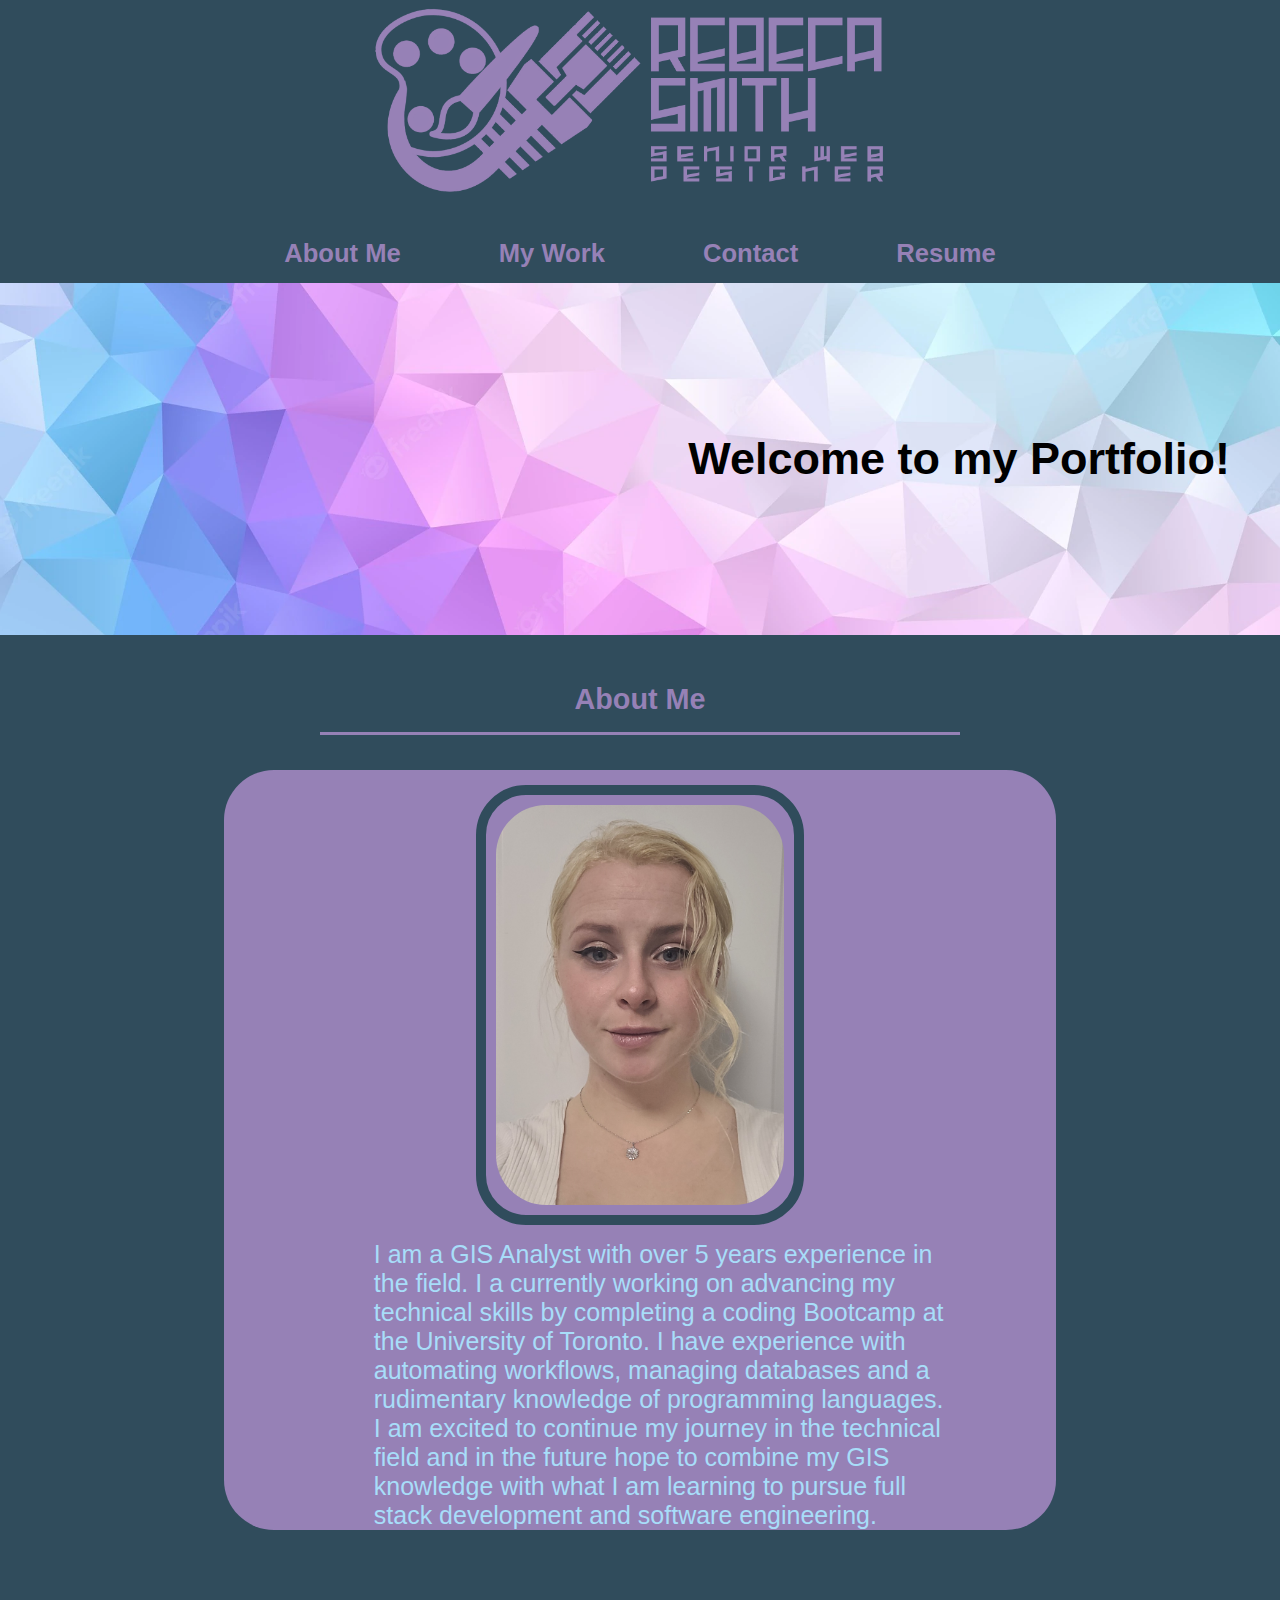
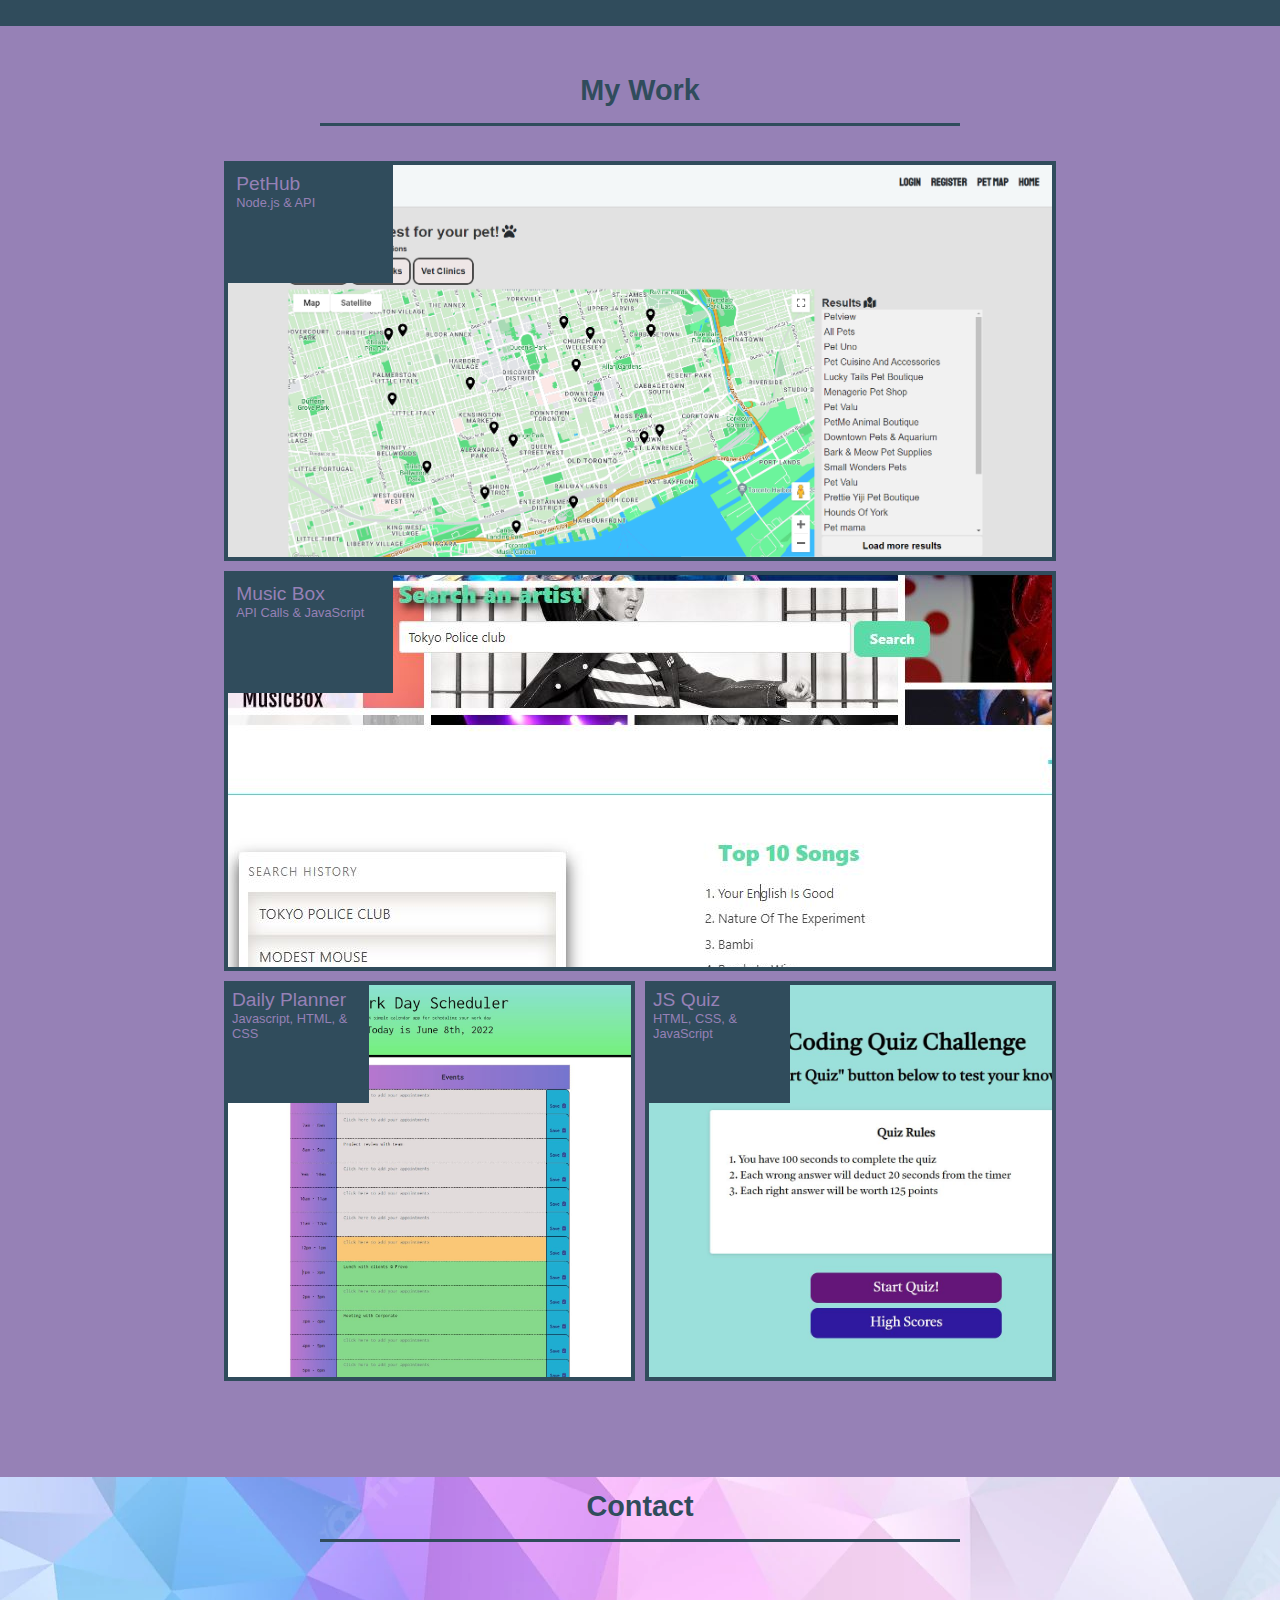
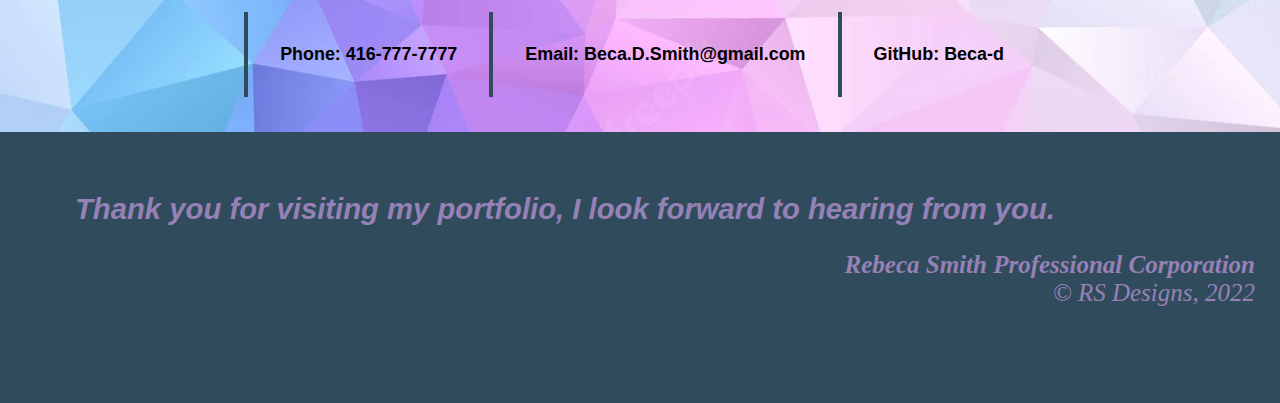
<file: index.html>
<!DOCTYPE html>

<html lang="en">
    <head>
        <meta charset ="UTF-8" />
        <link rel="stylesheet" href="./assets/css/style.css">
        <title>Rebeca Smith Portfolio</title>
    </head>
    <body>
        <!-- navigation -->
        <header class="header-nav">
            <div class="wrapper site-header">
                <div class="brand">
                    <a href="/" class="logo"><img src="./assets/images/rs-logo.png" alt="Rebeca Smith senior web developer" /> </a>
                </div>
                <nav>
                    <ul>
                        <li><a href="#about-me">About Me</a></li>
                        <li><a href="#my-work">My Work</a></li>
                        <li><a href="#contact-me">Contact</a></li>
                        <li><a href="/">Resume</a></li>
                    </ul>
                </nav>
            </div>
        </header>
        <!-- hero/jumbotron-->
        <section class="hero">
            <div class="hero-det">
                <h2>Welcome to my Portfolio!</h2>
                <p>
                </p>
            </div>
        </section>
        <!--About/Bio-->
        <section id="about-me">
            <div class="section-background">
                <div class="section-title">
                    <h2>About Me</h2>
                </div>
                <div class="bio-container">
                    <div class="bio-pic">
                        <img src="./assets/images/Profile.jpg" alt="Profile of Rebeca Smith" />
                    </div>        
                    <article class="bio-content">
                        <p>
                            I am a GIS Analyst with over 5 years experience in the field. I a currently working on advancing my technical skills by completing a coding Bootcamp at the University of Toronto. I have experience with automating workflows, managing databases and a rudimentary knowledge of programming languages. I am excited to continue my journey in the technical field and in the future hope to combine my GIS knowledge with what I am learning to pursue full stack development and software engineering. 
                        </p>
                    </article>
                </div>
            </div>
        </section>
        <!--Portfolio of my work with Grid-->
        <section id="my-work" class="portfolio">
            <div class="section-background-secondary">
                <div class="section-title2">
                    <h2>My Work</h2>
                </div>
        <!--Grid container-->
                <div class="work-container"> 
            <!--Grid container top/largest item-->  
                    <div id="pethub">
                        <a href=https://pets-projects.herokuapp.com/ target="_blank">
                            <div class="work-grid">
                                <div class="grid-title-box">
                                    <h3>PetHub</h3>
                                    <h4>Node.js & API</h4>
                                </div>
                            </div>
                        </a>
                    </div>             
                    <div id="music-box">
                        <a href="https://beca-d.github.io/music-box/" target="_blank">
                            <div class="work-grid">
                                <div class="grid-title-box">
                                    <h3>Music Box</h3>
                                    <h4>API Calls & JavaScript</h4>
                                </div>
                            </div>
                        </a>
                    </div>
            <!--Grid container bottom two-->
                    <div id="hori">
                        <a href="https://beca-d.github.io/Daily-Planner/" target="_blank">
                            <div class="work-grid">
                                <div class="grid-title-box larger-width">
                                    <h3>Daily Planner</h3>
                                    <h4>Javascript, HTML, & CSS</h4>
                                </div>
                            </div>
                        </a>
                    </div>
                    <div id="javaquiz">
                        <a href="https://beca-d.github.io/JavaScript-Quiz/" target="_blank">
                            <div class="work-grid">
                                <div class="grid-title-box larger-width">
                                    <h3>JS Quiz</h3>
                                    <h4>HTML, CSS, & JavaScript</h4>
                                </div>
                            </div>
                        </a>
                    </div>
                </div>
            </div>
        </section>
        <!--Contact-->
        <section id="contact-me">
            <div class="contact-background">
                <div class="contact-box">
                    <div class="section-title2">
                        <h2>Contact</h2>
                    </div>
                    <address class="contact-deets">
                        <nav>
                            <ul>
                                <li>
                                    Phone: 416-777-7777
                                </li>
                                <li>
                                    Email:&nbsp;<a href="mailto:beca.d.smith@gmail.com">Beca.D.Smith@gmail.com</a>
                                </li>
                                <li>
                                    GitHub:&nbsp;<a href="https://github.com/Beca-d" target="_blank">Beca-d</a>
                                </li>
                                <!-- <li id="resume-line">
                                    Resume:&nbsp;<a href="./resume.html">R.Smith</a>
                                </li> -->
                            </ul>
                        </nav>
                    </address>
                </div>
            </div>
        </section>
        <!--Footer-->
        <footer class="section-background">
            <div class="thank-you">
                <h3>
                    Thank you for visiting my portfolio, I look forward to hearing from you.
                </h3>
            </div>
            <div class="footer-style">
                <h4>Rebeca Smith Professional Corporation</h4>
                <p>&copy RS Designs, 2022</p>
            </div>
        </footer>
    </body>
</html>
</file>
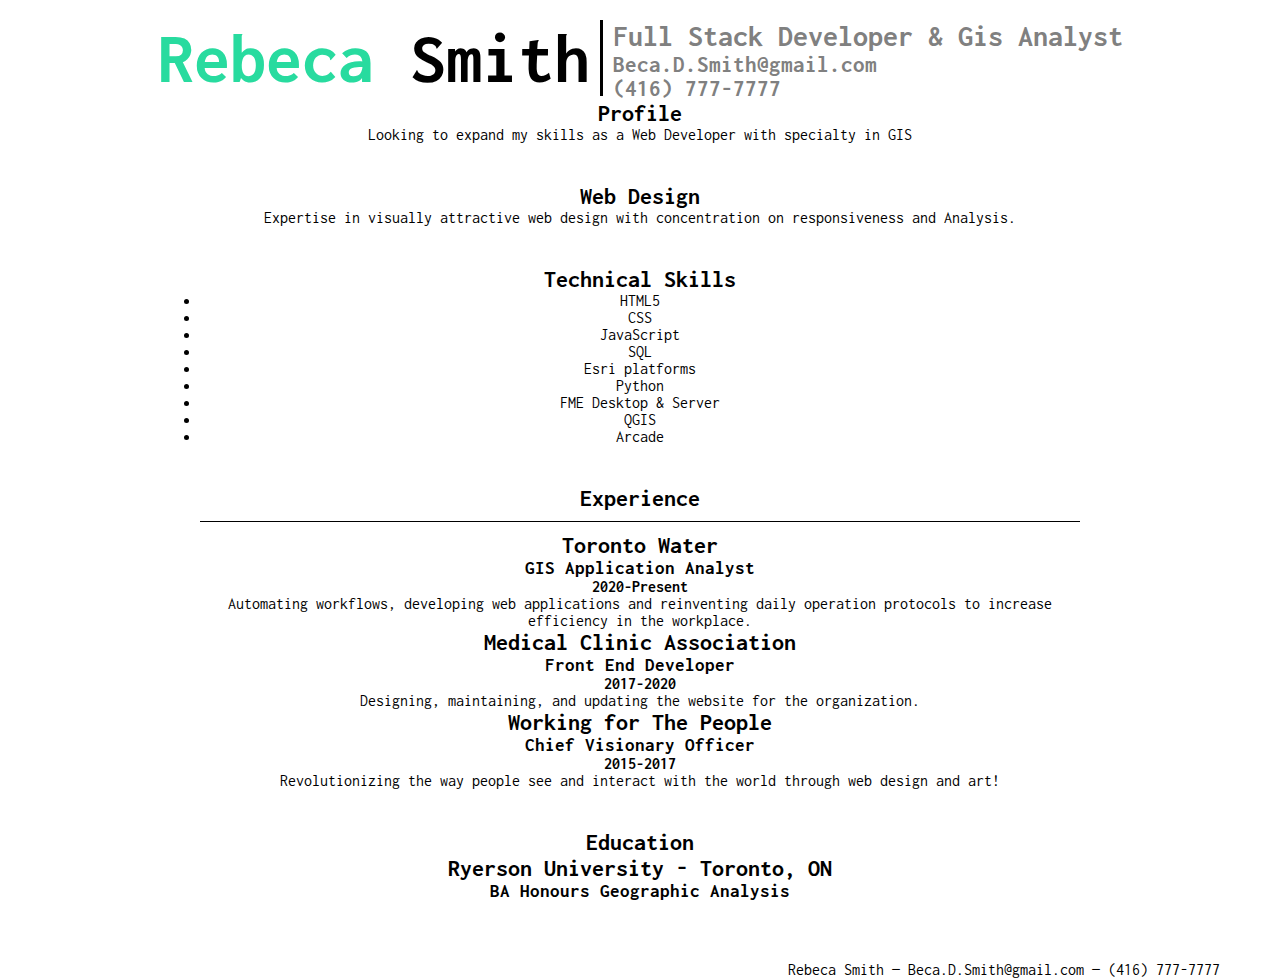
<file: resume.html>
<!DOCTYPE html>

<html lang="en">
    <head>
        <meta charset ="UTF-8" />
        <link rel="stylesheet" href="./assets/css/secondary-style.css">
	    <title>Rebeca Smith | Full Stack Developer</title>

</head>
<!--Page is still unstylised, but will be worked on in the future-->
<body>
    <!--Header and Contact Info-->
    <header class="resume-contact">
        <h1><a class="home-page" href="./index.html">Rebeca <span id="last-name">Smith</span></a></h1>
        <div class="contact-info">
            <h2>Full Stack Developer & Gis Analyst</h2>
            <h3>
                <a href="mailto:beca.d.smith@gmail.com">Beca.D.Smith@gmail.com</a>
            </h3>
            <h3>(416) 777-7777</h3>
        </div>
    </header>
    <main class="resume-content">
        <!--Objectives/profile-->
        <section>
            <h2>Profile</h2>
            <p>
                Looking to expand my skills as a Web Developer with specialty in GIS
            </p>
        </section>
        <!--Expertise and Skills-->
        <section>
            <h2>Web Design</h2>
            <p>
            Expertise in visually attractive web design with concentration on responsiveness and Analysis.
            </p>
        </section>
        <section>
            <h2>Technical Skills</h2>
            <ul class="talent">
                <li>HTML5</li>
                <li>CSS</li>
                <li>JavaScript</li>
                <li>SQL</li>
                <li>Esri platforms</li>
                <li>Python</li>
                <li>FME Desktop & Server</li>
                <li>QGIS</li>
                <li>Arcade</li>
            </ul>
        </section>
        <!--Job Experience-->
        <section>
            <div>
                <h2 class="experience">Experience</h2>
                <h2>Toronto Water</h2>
                <h3>GIS Application Analyst</h3>
                <h4>2020-Present</h4>
                <p>
                    Automating workflows, developing web applications and reinventing daily operation protocols to increase efficiency in the workplace.          
                </p>
            </div>    
            <div>
                <h2>Medical Clinic Association</h2>
                <h3>Front End Developer</h3>
                <h4>2017-2020</h4>
                <p>
                    Designing, maintaining, and updating the website for the organization.
                </p>
            </div>
            <div class="job">
                <h2>Working for The People</h2>
                <h3>Chief Visionary Officer</h3>
                <h4>2015-2017</h4>
                <p>
                    Revolutionizing the way people see and interact with the world through web design and art!
                </p>
            </div>
        </section>
        <!--Education-->
        <section>				
            <h2>Education</h2>
            <h2>Ryerson University - Toronto, ON</h2>
            <h3>BA Honours Geographic Analysis</h3>
        </section>
    </main>
    <!--Footer-->
    <footer>
		<p>
            Rebeca Smith &mdash; <a href="mailto:Beca.D.Smith@gmail.com">Beca.D.Smith@gmail.com</a> &mdash; (416) 777-7777
        </p>
    </footer>
    </body>
</html>
</file>
<file: assets/css/style.css>
/* General styling for the whole documetn */

* {
    margin: 0;
    padding: 0;
    box-sizing: border-box;
}

body {
    color: black;
    font-family: Arial, Helvetica, sans-serif;
}

/* apply styles to header */

.site-header {
    display: flex;
    flex-wrap: wrap;
    justify-content: center;
    background: #304c5c;
    flex-direction: column;
}
/* Styling the logo with image, name, and job title */
 .brand { 
    display: flex;
    flex-wrap: wrap;
    justify-content: center;
}

.brand img {
    height: 200px;
    width: auto;
}

/* Styling Navigation Bar in header */
header nav ul {
    display: flex;
    flex-wrap: flex;
    justify-content: center;
    gap: 3rem;
    list-style: none;
    padding: 35px 0 15px 0;
}

header nav ul li a {
    margin: 0 25px;
    font-weight: bold;
    font-size: 2vw;
    text-decoration: none;
    color: #9681B6;
}
/* Background image/jumbotron at top of page */
.hero {
    background-image: url("../images/hero2.jpg");
    background-size: cover;
    position: relative;
    display: flex;
    justify-content: right;
    flex-wrap: wrap;
}

.hero-det h2 {
    padding: 150px 50px 150px 0;
    background: none;
    font-size: 45px;
    color: black;
}
/* Section background styling */
.section-background {
    width: 100%;
    margin-left: auto; 
    margin-right: auto;
    padding-top: 3rem;
    padding-bottom: 6rem;
    background-color: #304c5c;
}

.section-background-secondary {
    width: 100%;
    margin-left: auto; 
    margin-right: auto;
    padding-top: 3rem;
    padding-bottom: 6rem;
    background-color: #9681B6;
}

/* SECTION TITLES STYLING */
.section-title {
    font-size: 1.5vw;
    text-align: center;
    margin: 0 auto 35px auto;
    padding-bottom: 1rem;
    width: 50%;
    color: #9681B6;
    border-bottom: #9681B6 3px solid;
  }

.section-title2 {
    font-size: 1.5vw;
    text-align: center;
    margin: 0 auto 35px auto;
    padding-bottom: 1rem;
    width: 50%;
    color: #304c5c;
    border-bottom: #304c5c 3px solid;
  }

/* Styling for About Me Section */
.bio-container {
    display: flex;
    flex-wrap: wrap;
    justify-content: center;
    width: 65%;
    margin-left: auto;
    margin-right: auto;
    background-color: #9681B6;
    border-radius: 50px;
}

.bio-pic {
    display: flex;
    flex-wrap: wrap;
    padding: 10px;
    border: #304c5c 10px solid;
    border-radius: 50px;
    margin: 15px 0 15px 0;
}

.bio-pic img {
    height: 400px;
    width: auto;
    border-radius: 50px;
}

.bio-content {
    width: 70%;
    margin: auto 0 auto 50px;
    color: #a8ddf9;
    display: flex;
    flex-wrap: wrap;
    font-size: 25px;
}

/* Styling Grid with Portfolio of Work */
.work-container {
    display: grid;
    grid-template-columns: repeat(2, 1fr);
    width: 65%;
    grid-gap: 10px;
    margin-left: auto; 
    margin-right: auto;
}

.work-container a {
    text-decoration: none;
    color: #9681B6;
}

.work-grid {
    height: 400px;
    border: 4px solid #304c5c;
}

/* Grid with hyperlinks and images of work */

.grid-title-box {
    background-color: #304c5c;
    margin: auot 0 auto 0;
    padding: 1%;
    height: 30%;
    width: 20%;
}

.larger-width {
    width: 35%;
}

.grid-title-box h3 {
    font-size: 1.5vw;
    align-items: center;
    font-weight: lighter;
}

.grid-title-box h4 {
    font-size: 1vw;
    align-items: center;
    font-weight: lighter;
}
/* IDs for each grid item, contains hyperlink and specific titles */
#pethub {
    grid-column: 1/3;
    background: url("../images/pethubmap.png");
    background-size: cover;
}

#music-box {
    grid-column: 1/3;
    background: url("../images/musicBox1.JPG");
    background-size: left;
}

#hori {
    background: url("../images/Planner.JPG");
    background-size: cover;
}

#javaquiz {
    background: url("../images/JS_quiz2.JPG");
    background-size: cover;
}

/* Contact Section Styling */
.contact-background {
    background-image: url("../images/hero2.jpg");
    display: flex;
    justify-content: space-around;
    flex-wrap: wrap;
    flex-direction: column;
}

.contact-box {
    display: flex;
    flex-wrap: wrap;
    justify-content: space-around;
    margin: 0, auto, 0, auto;
    padding-top: 1%;
}

/* Navigation for the contact info styling */
.contact-deets nav ul {
    display: flex;
    flex-wrap: flex;
    justify-content: center;
    list-style: none;
    padding: 35px 0 35px 0;
    font-style: normal;
}

.contact-deets nav ul li {
    font-weight: lighter;
    font-size: 1.4vw;
    text-decoration: none;
    color:black;
    font-weight: bold;
    border-left: #304c5c 4px solid;
    padding: 2rem;
}

.contact-deets nav ul li a {
    text-decoration: none;
    color:black;
    font-weight: bold;
}

#resume-line {
    border-right: #304c5c 4px solid;
}

/* footer */
.thank-you {
    display: flex;
    flex-wrap: wrap;
    margin: 1% 0 auto 50px;
    color: #9681B6;
    font-size: 25px;
    text-align: center;
    padding-left: 25px;
    font-style: italic;
    font-weight: lighter;
}

.footer-style {
    margin: auto 0 auto 50px;
    color: #9681B6;
    font-size: 25px;
    text-align: right;
    font-family: Cambria, Cochin, Georgia, Times, 'Times New Roman', serif;
    font-style: italic;
    padding-right: 25px;
    margin-top: 2%;
}
</file>
<file: assets/css/secondary-style.css>
@import url('https://fonts.googleapis.com/css2?family=Inconsolata&family=Saira+Condensed&family=Tiro+Gurmukhi&display=swap');

* {
    margin: 0;
    padding: 0;
    box-sizing: border-box;
    font-family: 'Inconsolata', monospace;
}

.resume-contact {
    display: flex;
    justify-content: center;
    margin-top: 20px;
}

a {
    text-decoration: none;
    color: inherit;
}

.home-page {
    text-decoration: none;
    font-size: 4.5rem;
    color: rgb(40, 219, 159);
}

#last-name {
    border-right: solid black 3px;
    padding-right: 10px;
    margin-right: 10px;
    color: black;
}

.home-page:hover {
    cursor: pointer;
}

.contact-info {
    font-size: 20px;
    color: gray;
}

.resume-content {
    text-align: center;
    margin-top: 50px;
    margin: 0 200px;
}

section {
    padding-bottom: 40px;
}

.experience {
    font-size: 25x;
    border-bottom: solid 1px black;
    padding-bottom: 10px;
    margin-bottom: 10px;
}

footer {
    text-align: right;
    margin: 20px 60px 0 0;
}
</file>
